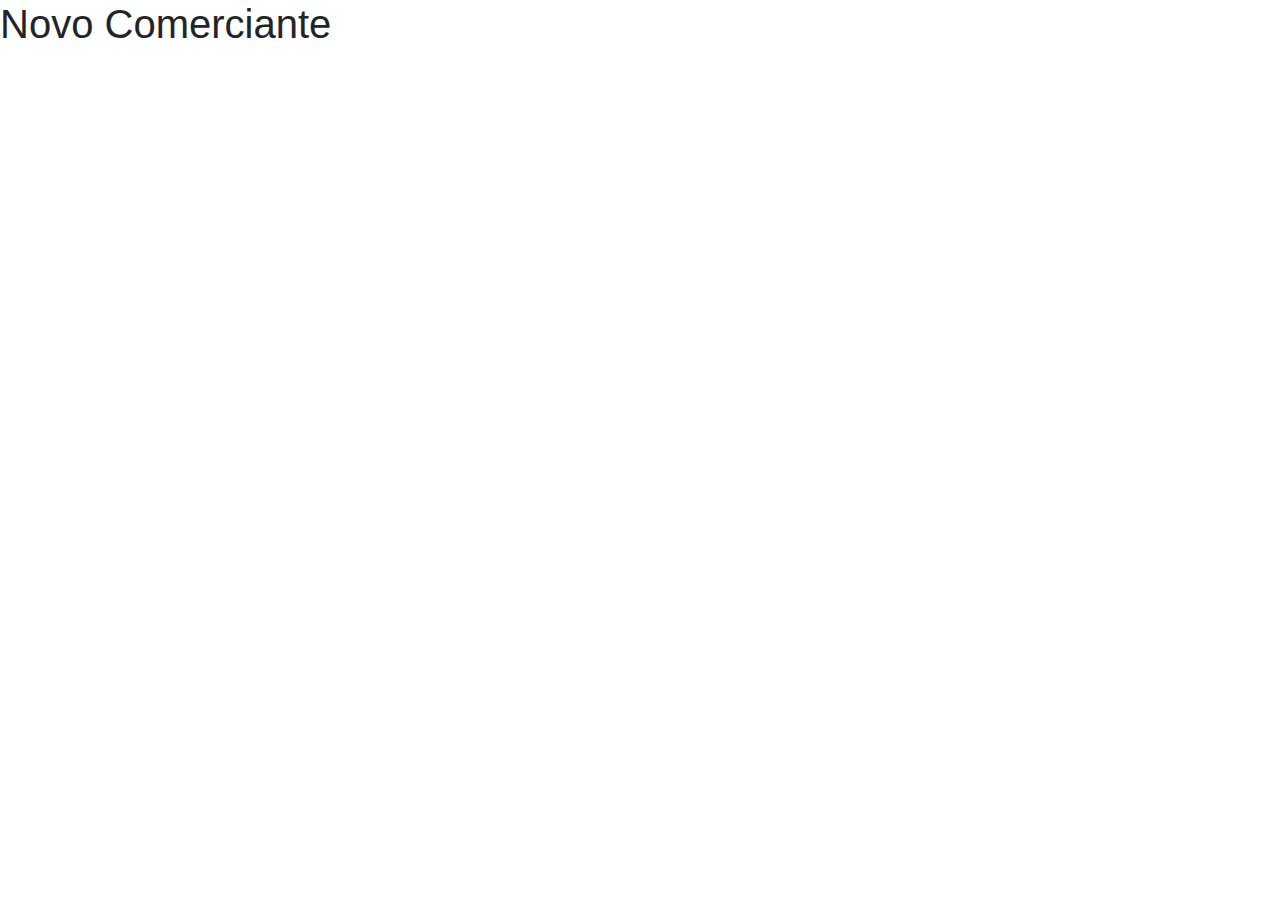
<file: cadastro-comerciante.html>
<!doctype html>
<html lang="en">
  <head>
    <title>Novo Comerciante</title>
    <!-- Required meta tags -->
    <meta charset="utf-8">
    <meta name="viewport" content="width=device-width, initial-scale=1, shrink-to-fit=no">

    <!-- Bootstrap CSS -->
    <link rel="stylesheet" href="https://stackpath.bootstrapcdn.com/bootstrap/4.3.1/css/bootstrap.min.css" integrity="sha384-ggOyR0iXCbMQv3Xipma34MD+dH/1fQ784/j6cY/iJTQUOhcWr7x9JvoRxT2MZw1T" crossorigin="anonymous">
  </head>
  <body>
      <h1>Novo Comerciante</h1>
    <!-- Optional JavaScript -->
    <!-- jQuery first, then Popper.js, then Bootstrap JS -->
    <script src="https://code.jquery.com/jquery-3.3.1.slim.min.js" integrity="sha384-q8i/X+965DzO0rT7abK41JStQIAqVgRVzpbzo5smXKp4YfRvH+8abtTE1Pi6jizo" crossorigin="anonymous"></script>
    <script src="https://cdnjs.cloudflare.com/ajax/libs/popper.js/1.14.7/umd/popper.min.js" integrity="sha384-UO2eT0CpHqdSJQ6hJty5KVphtPhzWj9WO1clHTMGa3JDZwrnQq4sF86dIHNDz0W1" crossorigin="anonymous"></script>
    <script src="https://stackpath.bootstrapcdn.com/bootstrap/4.3.1/js/bootstrap.min.js" integrity="sha384-JjSmVgyd0p3pXB1rRibZUAYoIIy6OrQ6VrjIEaFf/nJGzIxFDsf4x0xIM+B07jRM" crossorigin="anonymous"></script>
  </body>
</html>
</file>
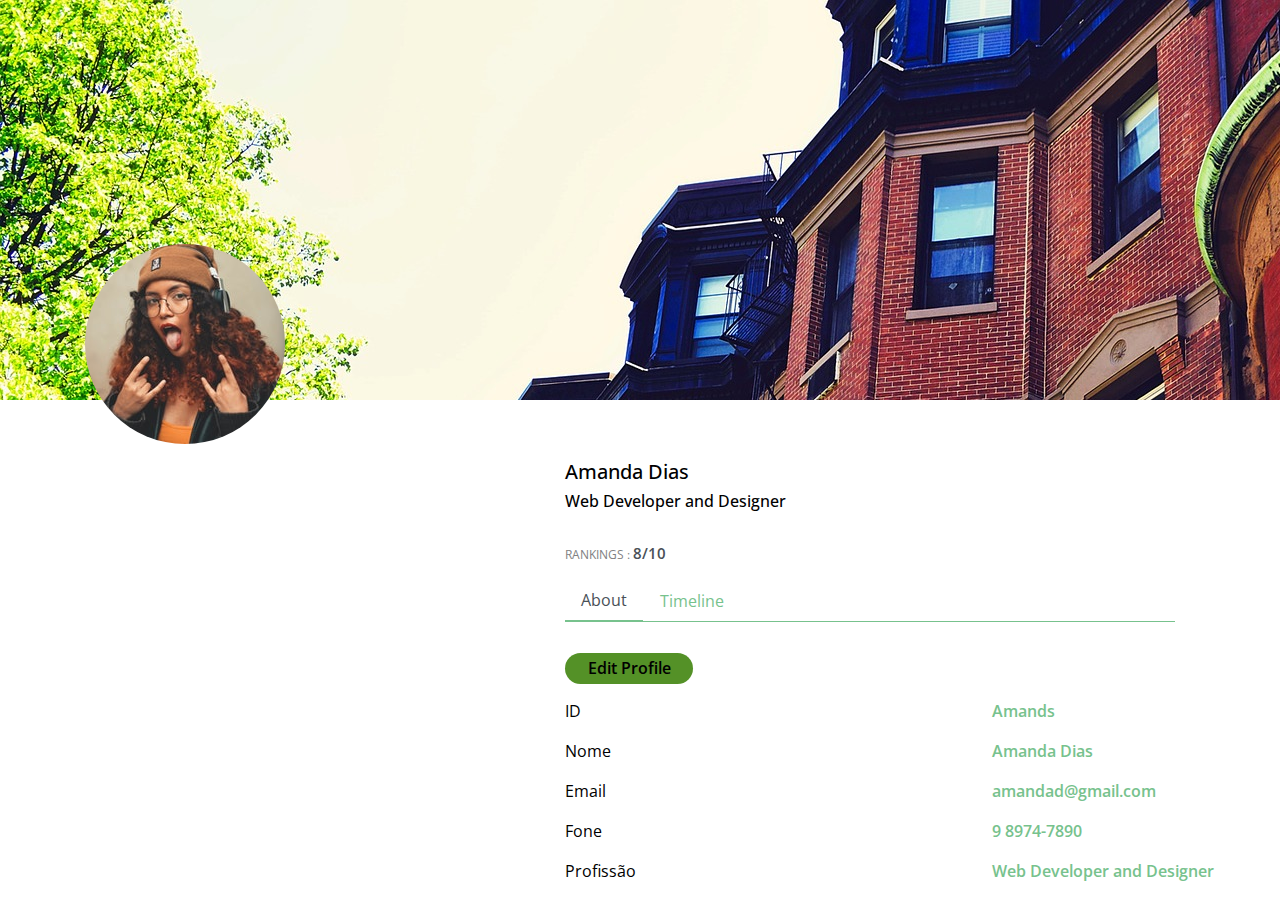
<file: pagina-usuario.html>
<!doctype html>
<html lang="en">

<head>
  <title>Página do Usuário</title>
  <!-- Required meta tags -->
  <meta charset="utf-8">
  <meta name="viewport" content="width=device-width, initial-scale=1, shrink-to-fit=no">

  <!-- Bootstrap CSS -->
  <link rel="stylesheet" href="https://stackpath.bootstrapcdn.com/bootstrap/4.3.1/css/bootstrap.min.css"
    integrity="sha384-ggOyR0iXCbMQv3Xipma34MD+dH/1fQ784/j6cY/iJTQUOhcWr7x9JvoRxT2MZw1T" crossorigin="anonymous">
  <style>
    @import url('https://fonts.googleapis.com/css?family=Open+Sans&display=swap');

    body {
      color: black;
      font-family: 'Open Sans', sans-serif;
      /* background-color: #77c28d; */
      margin: 0px;
      overflow-x: hidden;
      overflow-y: scroll;
    }
    
    .coverImageHolder {
      width: 100%;
      padding: 0px;
      height: 400px;
      background-image: url('images/apartamentos.jpg');
    }

    .userOptionsBar {
      height: 60px;
      background: white;
      width: 100%;
      padding: 10px;

    }

    .userImage {
      height: 200px;
      width: 200px;
      background-image: url('images/usuaria-exemplo.jpg');
      border-radius: 50%;
      margin-top: -166px;
    }

    .emp-profile {
      padding: 3%;
      margin-top: 3%;
      margin-bottom: 3%;
      border-radius: 0.5rem;
      background: #fff;
    }

    .profile-edit-btn {
      border: none;
      border-radius: 1.5rem;
      width: 70%;
      padding: 2%;
      font-weight: 600;
      color:black;
      cursor: pointer;
      margin-bottom: 15px;
      background: #549127;
    }

    .proile-rating {
      font-size: 12px;
      color: #818182;
      margin-top: 5%;
    }

    .proile-rating span {
      color: #495057;
      font-size: 15px;
      font-weight: 600;
    }

    .profile-head .nav-tabs {
      margin-bottom: 5%;
    }

    .profile-head .nav-tabs .nav-link.active {
      border: none;
      border-bottom: 2px solid #77c28d;
    }

    .profile-tab p {
      font-weight: 600;
      color: #77c28d;
    }

    .nav-tabs {
    border-bottom: 1px solid #77c28d;
}

    .col-md-6 {
      left: 550px;
    }

    .col-md-2 {
      left: 550px;
    }

    a {
      color: #77c28d;
        }

        a:hover{
     background: #549127;
     color: #77c28d;
}
    
  </style>
</head>

<body>

  <div class="coverImageHolder">


  </div>

  <div class="userOptionsBar">
    <div class="container">
      <div class="row">
        <div class="col-md-8">
          <div class="userImage"></div>
        </div>
      </div>
    </div>

  </div>

  <div class="col-md-6">
    <div class="profile-head">
      <h5>
        Amanda Dias
      </h5>
      <h6>
        Web Developer and Designer
      </h6>
      <p class="proile-rating">RANKINGS : <span>8/10</span></p>
      <ul class="nav nav-tabs" id="myTab" role="tablist">
        <li class="nav-item">
          <a class="nav-link active" id="home-tab" data-toggle="tab" href="#home" role="tab" aria-controls="home"
            aria-selected="true">About</a>
        </li>
        <li class="nav-item">
          <a class="nav-link" id="profile-tab" data-toggle="tab" href="#profile" role="tab" aria-controls="profile"
            aria-selected="false">Timeline</a>
        </li>
      </ul>
    </div>
  </div>
  <div class="col-md-2">
    <input type="submit" class="profile-edit-btn" name="btnAddMore" value="Edit Profile" />
  </div>
  </div>

  <div class="col-md-8">
    <div class="tab-content profile-tab" id="myTabContent">
      <div class="tab-pane fade show active" id="home" role="tabpanel" aria-labelledby="home-tab">
        <div class="row">
          <div class="col-md-6">
            <label>ID</label>
          </div>
          <div class="col-md-6">
            <p>Amands</p>
          </div>
        </div>
        <div class="row">
          <div class="col-md-6">
            <label>Nome</label>
          </div>
          <div class="col-md-6">
            <p>Amanda Dias</p>
          </div>
        </div>
        <div class="row">
          <div class="col-md-6">
            <label>Email</label>
          </div>
          <div class="col-md-6">
            <p>amandad@gmail.com</p>
          </div>
        </div>
        <div class="row">
          <div class="col-md-6">
            <label>Fone</label>
          </div>
          <div class="col-md-6">
            <p>9 8974-7890</p>
          </div>
        </div>
        <div class="row">
          <div class="col-md-6">
            <label>Profissão</label>
          </div>
          <div class="col-md-6">
            <p>Web Developer and Designer</p>
          </div>
        </div>
      </div>
      <div class="tab-pane fade" id="profile" role="tabpanel" aria-labelledby="profile-tab">
        <div class="row">
          <div class="col-md-6">
            <label>lorem ipsum</label>
          </div>
          <div class="col-md-6">
            <p>lorem ipsum</p>
          </div>
        </div>
        <div class="row">
          <div class="col-md-6">
            <label>lorem ipsum</label>
          </div>
          <div class="col-md-6">
            <p>lorem ipsum</p>
          </div>
        </div>
        <div class="row">
          <div class="col-md-6">
            <label>lorem ipsum</label>
          </div>
          <div class="col-md-6">
            <p>lorem ipsum</p>
          </div>
        </div>
        <div class="row">
          <div class="col-md-6">
            <label>lorem ipsum</label>
          </div>
          <div class="col-md-6">
            <p>lorem ipsum</p>
          </div>
        </div>
        <div class="row">
          <div class="col-md-6">
            <label>lorem ipsum</label>
          </div>
          <div class="col-md-6">
            <p>lorem ipsum</p>
          </div>
        </div>

      </div>
    </div>
  </div>
  </div>

  <!-- <div class="container">
    <div class="row">
        <div class="col-md-4">
            <div class="card">
                <div class="card-body"></div>
                <h4>Perfil do Zezinho</h4>
                <hr>
                <p>Sobre</p>
            </div>
        </div>
        <div class="col-md-6">
            <div class="card">
                <div class="card-body"></div>
                <h4>Feed de Noticias</h4>
                <hr>
                <p>Sobre</p>
            </div>
        </div>
      </div>
</div> -->

  <script src="https://code.jquery.com/jquery-3.3.1.slim.min.js"
    integrity="sha384-q8i/X+965DzO0rT7abK41JStQIAqVgRVzpbzo5smXKp4YfRvH+8abtTE1Pi6jizo" crossorigin="anonymous">
  </script>
  <script src="https://cdnjs.cloudflare.com/ajax/libs/popper.js/1.14.7/umd/popper.min.js"
    integrity="sha384-UO2eT0CpHqdSJQ6hJty5KVphtPhzWj9WO1clHTMGa3JDZwrnQq4sF86dIHNDz0W1" crossorigin="anonymous">
  </script>
  <script src="https://stackpath.bootstrapcdn.com/bootstrap/4.3.1/js/bootstrap.min.js"
    integrity="sha384-JjSmVgyd0p3pXB1rRibZUAYoIIy6OrQ6VrjIEaFf/nJGzIxFDsf4x0xIM+B07jRM" crossorigin="anonymous">
  </script>
</body>

</html>
</file>
